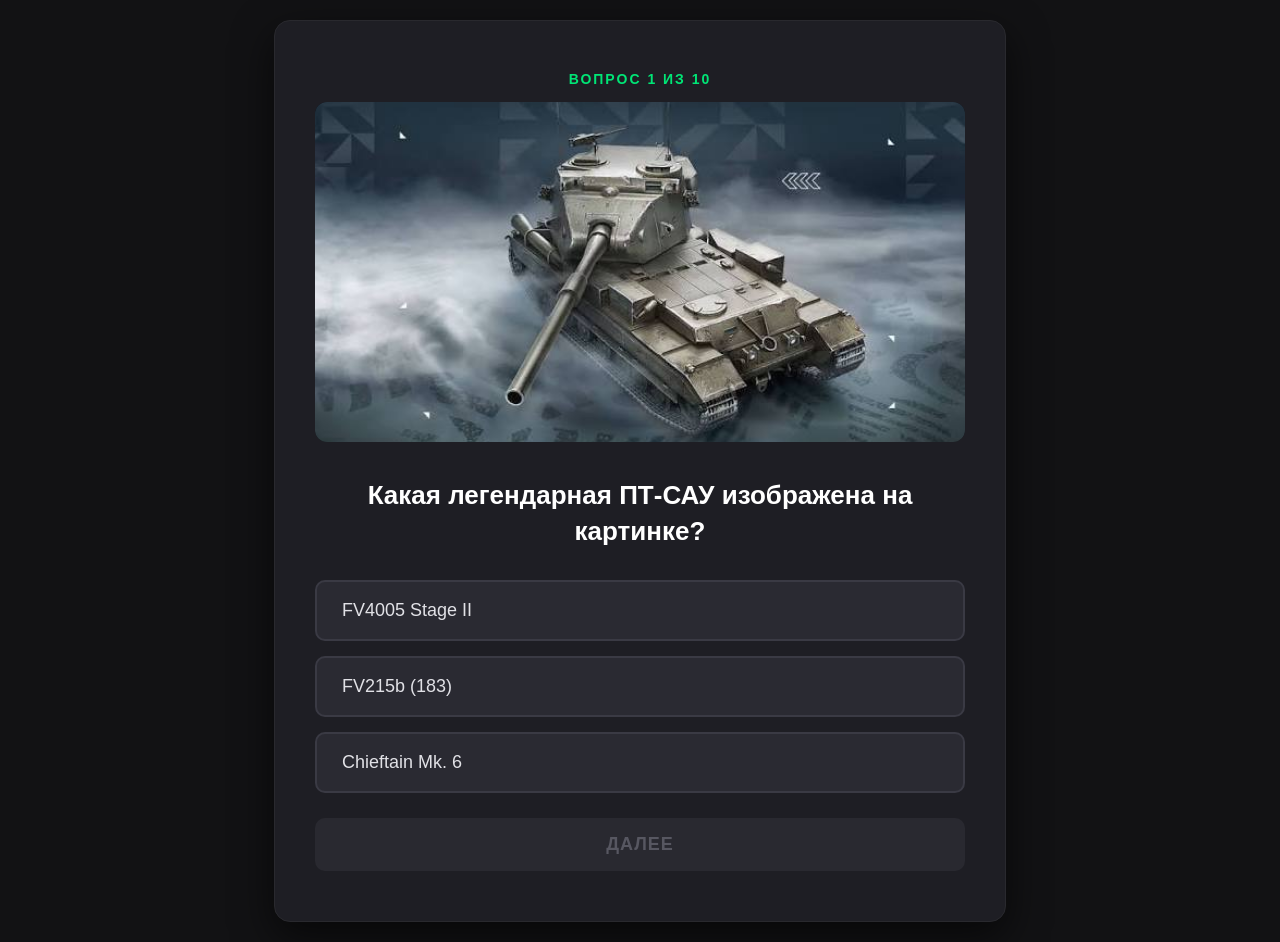
<file: quiz.html>
<!DOCTYPE html>
<html lang="ru">
<head>
    <meta charset="UTF-8">
    <meta name="yandex-verification" content="fe839166cc317ef0" />
    <title>Викторина по танкам</title>
    <link rel="stylesheet" href="style.css">
</head>
<body>

    <div class="quiz-container">
        <!-- Экран самой викторины -->
        <div id="quiz-screen">
            <div class="quiz-progress" id="progress-text">Вопрос 1 из 10</div>

            <div class="image-placeholder">
                <img src="" alt="Танк" class="quiz-image" id="quiz-img">
            </div>

            <h2 class="quiz-question" id="question-text">Загрузка вопроса...</h2>

            <div class="answers-container" id="answers-box">
                <!-- Варианты ответов генерируются автоматически -->
            </div>

            <!-- Кнопка Далее -->
            <button class="next-btn" id="next-button" disabled onclick="nextQuestion()">Далее</button>
        </div>

        <!-- Финальный экран результатов -->
        <div id="result-screen" style="display: none;">
            <div class="quiz-progress">Результаты игры</div>
            <h2 class="quiz-question">Викторина завершена!</h2>
            
            <div class="percentage-box" id="percentage-result">0%</div>
            <p class="quiz-description" id="score-text">Вы ответили правильно на 0 из 10 вопросов.</p>
            
            <div class="review-container" id="review-box">
                <!-- Здесь покажется разбор ошибок -->
            </div>

            <a href="index.html" class="start-btn" style="margin-top: 20px;">Играть снова</a>
        </div>
    </div>

    <script>
        // БАЗА ДАННЫХ ВИКТОРИНЫ (ВСЕ 10 ВОПРОСОВ)
        // correct: 0 — первый вариант, 1 — второй вариант, 2 — третий вариант
        const quizData = [
            {
                question: "Какая легендарная ПТ-САУ изображена на картинке?",
                image: "placeholder.jpg",
                answers: ["FV4005 Stage II", "FV215b (183)", "Chieftain Mk. 6"],
                correct: 1
            },
            {
                question: "Какой именно танк из ветки «Yoh» перед вами?",
                image: "yoh.jpg",
                answers: ["M-III-Yoh", "M-V-Yoh", "M-VI-Yoh"],
                correct: 1
            },
            {
                question: "Какой базовый урон в минуту (DPM) имеет пушка немецкого СТ Leopard 1?",
                image: "leopard.jpg",
                answers: ["Около 2400 ед.", "Около 2700 ед.", "Около 3500 ед."],
                correct: 2
            },
            {
                question: "Какие 2 типа снарядов используются на фугаснице у T49?",
                image: "t.jpg",
                answers: ["Подкалибер и фугас", "Бронебойный и кумулятив", "Кумулятив и фугас"],
                correct: 2 
            },
            {
                question: "Какой танк и с каким легендарным камуфляжем изображен на картинке?",
                image: "objekt.jpg",
                answers: ["Обьект 703 II форпост", "Обьект 907 почетный", "Обьект 259А артист"],
                correct: 1
            },
            {
                question: "В каком году была полноценно добавлена механика ПТУР ?",
                image: "ptyr.jpg",
                answers: ["В 2020", "В 2017", "В 2024"],
                correct: 0
            },
            {
                question: "В каком году были изменены танки 1 уровня ?",
                image: "ms.jpg",
                answers: ["В 2019", "В 2018", "В 2017"],
                correct: 1
            },
            {
                question: "Сколько секунд танк может полностью находиться под водой до того, как экипаж начнет тонуть?",
                image: "yohh.jpg",
                answers: ["5 секунд", "10 секунд", "15 секунд"],
                correct: 1
            },
            {
                question: "Какой модуль при повреждении вызывает мгновенный пожар?",
                image: "tvp.jpg",
                answers: ["Топливный бак", "Двигатель", "Боеукладка"],
                correct: 0
            },
            {
                question: "У какого танка меньше всего брони во лбу корпуса на 10 уровне?",
                image: "batchat.jpg",
                answers: ["Vickers Light", "Sheridan", "Grile 15"],
                correct: 2
            }
        ];

        let currentQuestionIndex = 0;
        let score = 0;
        let selectedAnswerIndex = null;
        let userHistory = [];

        function loadQuestion() {
            const currentData = quizData[currentQuestionIndex];
            selectedAnswerIndex = null;
            
            const nextBtn = document.getElementById('next-button');
            nextBtn.disabled = true;
            nextBtn.classList.remove('active');

            document.getElementById('progress-text').innerText = `Вопрос ${currentQuestionIndex + 1} из ${quizData.length}`;
            document.getElementById('quiz-img').src = currentData.image;
            document.getElementById('question-text').innerText = currentData.question;

            const answersBox = document.getElementById('answers-box');
            answersBox.innerHTML = '';

            currentData.answers.forEach((answer, index) => {
                const button = document.createElement('button');
                button.className = 'answer-btn';
                button.innerText = answer;
                button.onclick = () => selectAnswer(index, button);
                answersBox.appendChild(button);
            });
        }

        function selectAnswer(index, clickedButton) {
            selectedAnswerIndex = index;
            const buttons = document.querySelectorAll('.answer-btn');
            buttons.forEach(btn => btn.classList.remove('selected'));
            clickedButton.classList.add('selected');

            const nextBtn = document.getElementById('next-button');
            nextBtn.disabled = false;
            nextBtn.classList.add('active');
        }

        function nextQuestion() {
            const currentData = quizData[currentQuestionIndex];
            const isCorrect = (selectedAnswerIndex === currentData.correct);
            if (isCorrect) score++;

            userHistory.push({
                question: currentData.question,
                userAnswer: currentData.answers[selectedAnswerIndex],
                correctAnswer: currentData.answers[currentData.correct],
                isCorrect: isCorrect
            });

            currentQuestionIndex++;

            if (currentQuestionIndex < quizData.length) {
                loadQuestion();
            } else {
                showResults();
            }
        }

        function showResults() {
            document.getElementById('quiz-screen').style.display = 'none';
            document.getElementById('result-screen').style.display = 'block';

            const percentage = Math.round((score / quizData.length) * 100);
            document.getElementById('percentage-result').innerText = `${percentage}%`;
            document.getElementById('score-text').innerText = `Вы ответили правильно на ${score} из ${quizData.length} вопросов.`;

            const reviewBox = document.getElementById('review-box');
            reviewBox.innerHTML = '';

            userHistory.forEach((item, index) => {
                const reviewItem = document.createElement('div');
                reviewItem.className = `review-item ${item.isCorrect ? 'correct-item' : 'wrong-item'}`;
                
                reviewItem.innerHTML = `
                    <div style="font-weight: 600; margin-bottom: 5px;">Вопрос ${index + 1}: ${item.question}</div>
                    <div>Ваш ответ: <span style="text-decoration: ${item.isCorrect ? 'none' : 'line-through'}">${item.userAnswer}</span></div>
                    ${!item.isCorrect ? `<div>Правильный ответ: <span style="color: #00e676;">${item.correctAnswer}</span></div>` : ''}
                `;
                reviewBox.appendChild(reviewItem);
            });
        }

        loadQuestion();
    </script>
</body>
</html>
</file>
<file: style.css>
/* Общие стили для всей страницы */
body {
    background-color: #121214; /* Глубокий темный фон */
    color: #e1e1e6; /* Светлый текст */
    font-family: 'Segoe UI', Roboto, Helvetica, Arial, sans-serif;
    display: flex;
    justify-content: center;
    align-items: center;
    min-height: 100vh;
    margin: 0;
    padding: 20px;
    box-sizing: border-box;
}

/* Главный контейнер карточки */
/* 1. Увеличили ширину всей карточки до 650px и добавили внутренние отступы */
.quiz-container {
    background-color: #1e1e24; 
    border: 1px solid #29292e;
    border-radius: 16px;
    padding: 50px 40px;      /* Сделали больше отступы внутри */
    max-width: 650px;        /* Было 450px, теперь карточка стала намного шире */
    width: 100%;
    text-align: center;
    box-shadow: 0 15px 40px rgba(0, 0, 0, 0.6);
}

/* 2. Сделали картинку выше (340px вместо 250px), чтобы танк выглядел мощно */
.image-placeholder {
    width: 100%;
    height: 340px;           /* Картинка стала больше и выше */
    background-color: #1a1a22; 
    border-radius: 12px;
    overflow: hidden;
    position: relative;
    display: flex;
    justify-content: center;
    align-items: center;
    margin-bottom: 35px;
    box-shadow: inset 0 0 20px rgba(0,0,0,0.6); 
}

/* 3. Увеличили размер шрифта для заголовка */
.quiz-title {
    font-size: 34px;         /* Было 28px — теперь текст крупнее */
    margin: 0 0 20px 0;
    color: #ffffff;
    font-weight: 700;
    letter-spacing: 0.5px;
}

.quiz-image {
    width: 100%;
    height: 100%;
    object-fit: cover; /* Заполняет блок, центрируя танк */
    object-position: center; /* Центрирует картинку ровно посередине */
    position: absolute;
    top: 0;
    left: 0;
}




/* Текст поверх картинки (пока она не загружена) */
.image-text {
    position: relative;
    z-index: 1;
    color: #8f8f9d;
    font-size: 14px;
    font-weight: 500;
}


/* Описание */
.quiz-description {
    font-size: 16px;
    line-height: 1.6;
    color: #a8a8b3;
    margin-bottom: 35px;
}

/* Стильная неоновая кнопка */
.start-btn {
    display: inline-block;
    background-color: #00e676; /* Яркий зеленый акцент */
    color: #0a0a0c; /* Темный текст на кнопке для читаемости */
    text-decoration: none;
    padding: 16px 40px;
    font-size: 18px;
    font-weight: 600;
    border-radius: 30px;
    text-transform: uppercase;
    letter-spacing: 1px;
    transition: all 0.3s ease;
    box-shadow: 0 4px 15px rgba(0, 230, 118, 0.3);
}

/* Эффект при наведении на кнопку */
.start-btn:hover {
    background-color: #00c853;
    transform: translateY(-3px); /* Кнопка слегка приподнимается */
    box-shadow: 0 6px 20px rgba(0, 230, 118, 0.5); /* Свечение усиливается */
}

/* Эффект при клике */
.start-btn:active {
    transform: translateY(-1px);
}
/* --- СТИЛИ ДЛЯ СТРАНИЦЫ С ВОПРОСАМИ --- */

/* Индикатор номера вопроса сверху */
.quiz-progress {
    font-size: 14px;
    text-transform: uppercase;
    letter-spacing: 2px;
    color: #00e676; /* Зеленый неоновый цвет */
    margin-bottom: 15px;
    font-weight: 600;
}

/* Крупный текст самого вопроса */
.quiz-question {
    font-size: 26px;
    color: #ffffff;
    margin: 0 0 30px 0;
    font-weight: 600;
    line-height: 1.4;
}

/* Контейнер, который выстраивает кнопки друг под другом */
.answers-container {
    display: flex;
    flex-direction: column;
    gap: 15px; /* Расстояние между кнопками */
}

/* Крупные интерактивные кнопки ответов */
.answer-btn {
    background-color: #2a2a32; /* Темный фон кнопки */
    color: #e1e1e6;
    border: 2px solid #3a3a44;
    border-radius: 10px;
    padding: 18px 25px;
    font-size: 18px;
    font-weight: 500;
    text-align: left; /* Текст вариантов выровнен по левому краю */
    cursor: pointer;
    transition: all 0.25s ease;
    width: 100%;
    box-sizing: border-box;
}

/* Эффект наведения на вариант ответа */
.answer-btn:hover {
    background-color: #34343d;
    border-color: #00e676; /* Подсветка зеленым при наведении */
    color: #ffffff;
    transform: translateX(5px); /* Кнопка слегка сдвигается вправо */
}

/* Стили для выбранного ответа (когда кликнули) */
.answer-btn.selected {
    background-color: rgba(0, 230, 118, 0.1);
    border-color: #00e676;
    color: #00e676;
    box-shadow: 0 0 15px rgba(0, 230, 118, 0.2);
}
/* --- НОВЫЕ СТИЛИ ДЛЯ КНОПКИ ДАЛЕЕ И ФИНАЛА --- */

/* Кнопка Далее по умолчанию (заблокирована) */
.next-btn {
    margin-top: 25px;
    width: 100%;
    padding: 16px;
    font-size: 18px;
    font-weight: 600;
    border: none;
    border-radius: 10px;
    background-color: #292930;
    color: #575761;
    cursor: not-allowed; /* Курсор запрета */
    transition: all 0.3s ease;
    text-transform: uppercase;
    letter-spacing: 1px;
}

/* Кнопка Далее становится активной, когда выбран вариант */
.next-btn.active {
    background-color: #ffffff;
    color: #121214;
    cursor: pointer;
}

.next-btn.active:hover {
    background-color: #e1e1e6;
    transform: translateY(-2px);
}

/* Большой круглый или квадратный блок с процентами */
.percentage-box {
    font-size: 64px;
    font-weight: 800;
    color: #00e676;
    margin: 20px 0;
    text-shadow: 0 0 20px rgba(0, 230, 118, 0.3);
}

/* Контейнер для списка ответов над кнопкой "Играть снова" */
.review-container {
    text-align: left;
    margin: 30px 0;
    max-height: 250px;
    overflow-y: auto; /* Если вопросов много, появится аккуратная прокрутка */
    padding-right: 5px;
}

/* Карточка разбора вопроса */
.review-item {
    background-color: #16161a;
    border-left: 4px solid #3a3a44;
    padding: 12px 15px;
    margin-bottom: 12px;
    border-radius: 0 8px 8px 0;
    font-size: 15px;
    line-height: 1.5;
}

/* Если ответил правильно — зеленая рамка слева */
.review-item.correct-item {
    border-left-color: #00e676;
}

/* Если ответил неправильно — красная рамка слева */
.review-item.wrong-item {
    border-left-color: #ff3333;
}
</file>
